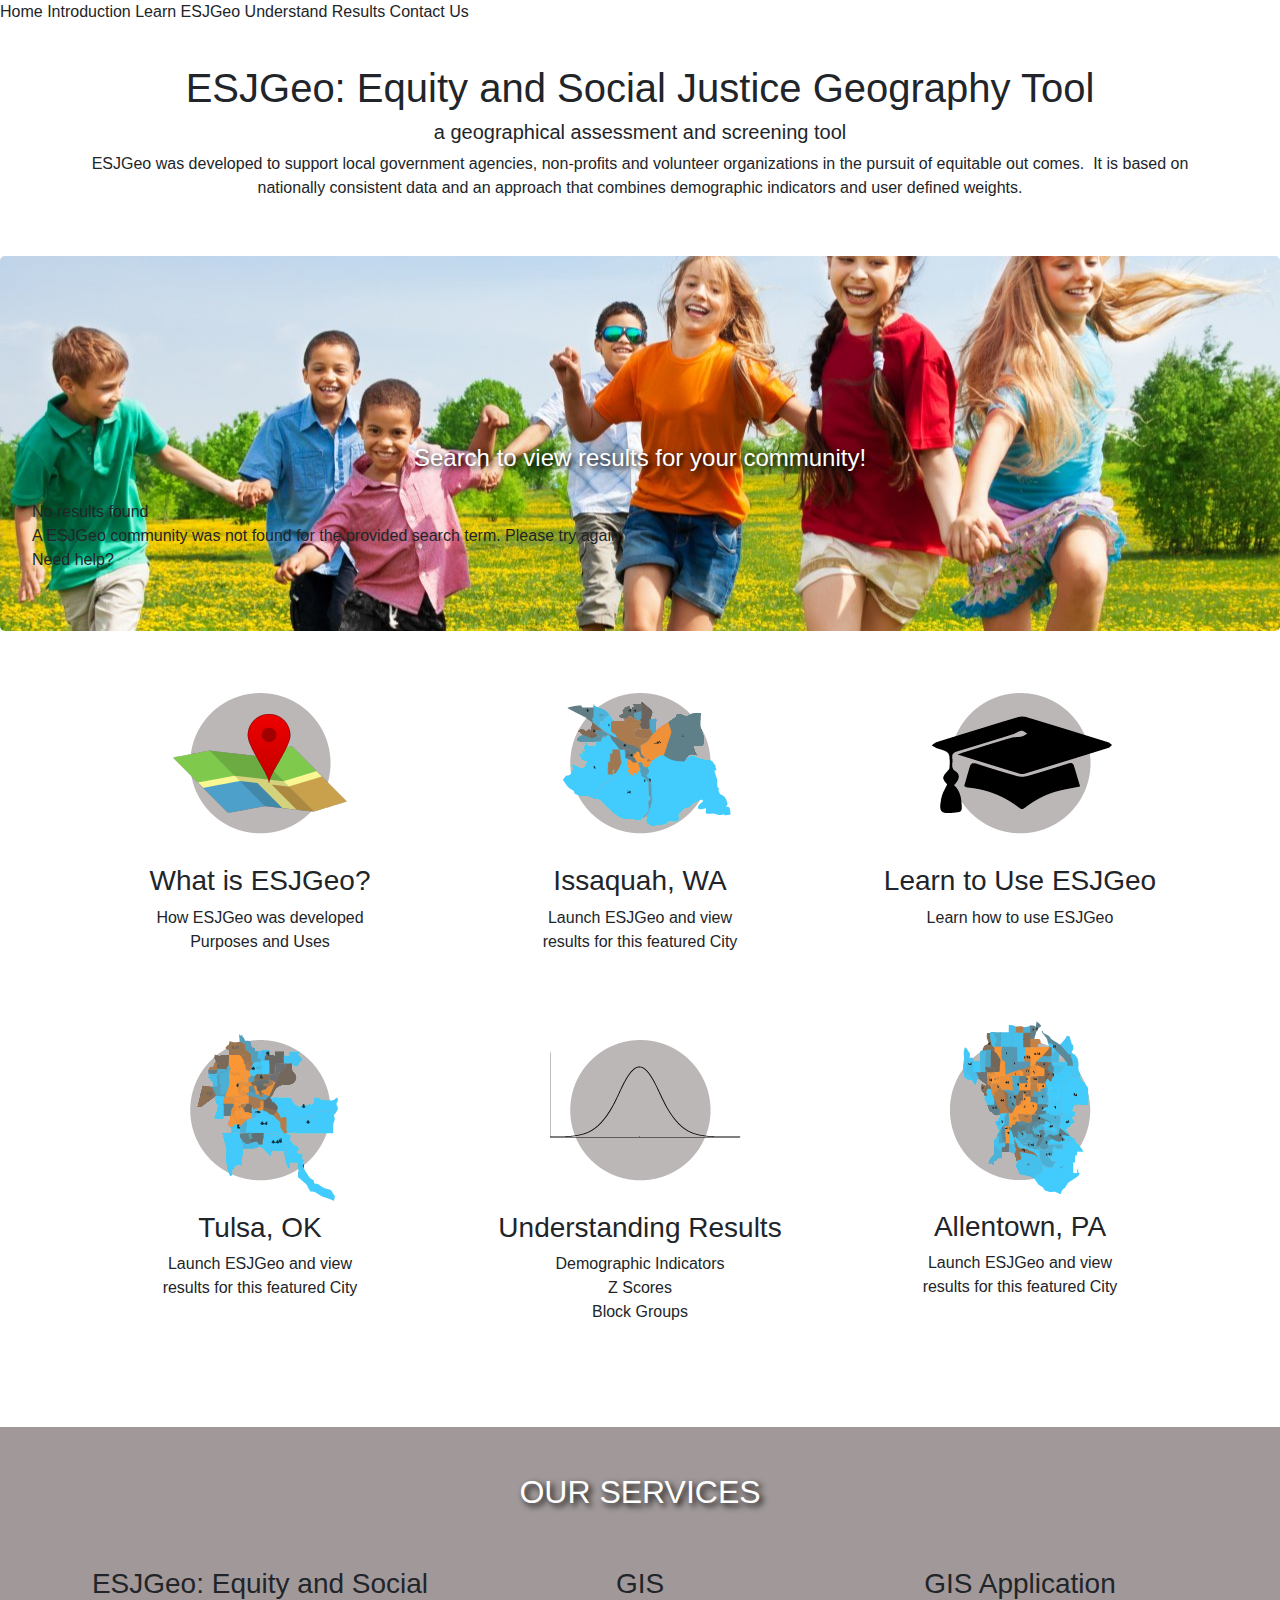
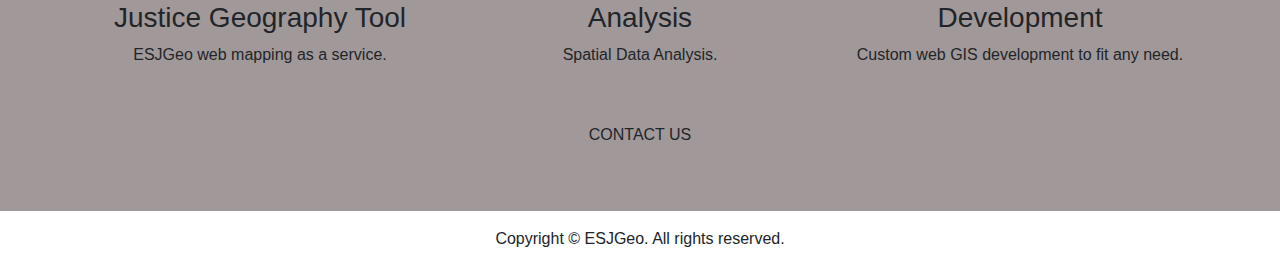
<file: index.html>
<!DOCTYPE html>
<html lang="en">
  <head>
    
    <script data-ad-client="ca-pub-5075512588446723" async src="https://pagead2.googlesyndication.com/pagead/js/adsbygoogle.js"></script>
    <!-- Global site tag (gtag.js) - Google Analytics -->
    <script async src="https://www.googletagmanager.com/gtag/js?id=UA-139855813-1"></script>
    <script>
      window.dataLayer = window.dataLayer || [];

      function gtag() {
        dataLayer.push(arguments);
      }
      gtag('js', new Date());
      gtag('config', 'UA-139855813-1');
    </script>
    
    <meta charset="utf-8">
    <meta http-equiv="X-UA-Compatible" content="IE=edge">
    <meta name="viewport" content="width=device-width, initial-scale=1">
    <meta name="keywords" content="ESJ, Equiity, Social Justice, GIS, Geographic Information, ESJGeo, ESJ Geo, ESJGeo, DEI">
    
    <title>ESJGeo</title>
   
    <!-- Bootstrap -->
    <link href="css/bootstrap-4.4.1.css" rel="stylesheet">

    <script src="https://js.arcgis.com/4.18/"></script>
    <link rel="stylesheet" href="https://js.arcgis.com/4.18/esri/themes/light/main.css"/>

    <script src="search_widget.js"></script>
    
    <!-- Calcite -->
    <script type="module" src=https://js.arcgis.com/calcite-components/1.4.3/calcite.esm.js></script>
    <link rel="stylesheet" type="text/css" href=https://js.arcgis.com/calcite-components/1.4.3/calcite.css />
    
    <link rel="icon" href="images/favicon.svg" type="image/svg+xml">
    
  </head>
  <body style="  --font-family-sans-serif: -apple-system, BlinkMacSystemFont, " Segoe UI", Roboto, "Helvetica Neue" , Arial, "Noto Sans" , sans-serif, "Apple Color Emoji" , "Segoe UI Emoji" , "Segoe UI Symbol" , "Noto Color Emoji" ; --font-family-monospace: SFMono-Regular, Menlo, Monaco, Consolas, "Liberation Mono" , "Courier New" , monospace;">
    <calcite-shell>
      <calcite-navigation slot="header">
        <calcite-navigation-logo id="title" slot="logo" heading="ESJGeo" thumbnail="./images/favicon.svg" href="https://esjgeo.com"></calcite-navigation-logo>
        <calcite-dropdown width="m" slot="content-end">
          <calcite-action text="Menu" icon="hamburger" text-enabled slot="trigger"></calcite-action>
          <calcite-dropdown-group>
            <calcite-dropdown-item icon-start="home" href="./index.html">Home</calcite-dropdown-item>
            <calcite-dropdown-item icon-start="information" href="./intro.html">Introduction</calcite-dropdown-item>
            <calcite-dropdown-item icon-start="education" href="./learn.html">Learn ESJGeo</calcite-dropdown-item>
            <calcite-dropdown-item icon-start="vertical-distribute" href="./results.html">Understand Results</calcite-dropdown-item>
            <calcite-dropdown-item icon-start="email-address" href="./contact.html">Contact Us</calcite-dropdown-item>
          </calcite-dropdown-group>
        </calcite-dropdown>
      </calcite-navigation>
      <header>
        <div>
          <div class="container">
            <div class="row">
              <div class="col-12">
                <p>&nbsp;</p>
                <h1 class="text-center">ESJGeo: Equity and Social Justice Geography Tool</h1>
                <h5 class="text-center"> a geographical assessment and screening tool</h5>
                <p class="text-center">ESJGeo was developed to support local government agencies, non-profits and volunteer organizations in the pursuit of equitable out comes.&nbsp; It is based on nationally consistent data and an approach that combines demographic indicators and user defined weights.</p>
                <p>&nbsp;</p>
              </div>
            </div>
          </div>
        </div>
      </header>
      <header>
        <div class="jumbotron" style="background-image: url('images/children-running.jpg'); height: 375px; background-position:center;">
          <div class="container">
            <p>&nbsp;</p>
            <p>&nbsp;</p>
            <p>&nbsp;</p>

      
            <div id="label" style="  text-align: center; color:white; text-shadow: black 0.1em 0.1em 0.2em; font-size:x-large">Search to view results for your community!</div>
            <div style="margin:auto;" id="searchDiv"></div>
          </div>
      <br>
      <calcite-alert id="alert" icon="x-circle" kind="danger" label="alert" scale="m" auto-close>
        <div slot="title">No results found </div>
        <div slot="message">A ESJGeo community was not found for the provided search term. Please try again</div>
        <calcite-link slot="link" href="./contact.html">Need help?</calcite-link>
    </calcite-alert>
 
          </div>
        </div>
      </header>
      <section>
        <div class="container">
          <div class="row"></div>
        </div>
        <div class="container ">
          <div class="row">
            <div class="container ">
              <div class="row">
                <div class="col-lg-4 col-md-6 col-sm-12 text-center">
                  <a href="intro.html">
                    <img src="images/map.png" data-holder-rendered="true">
                  </a>
                  <h3>What is ESJGeo?</h3>
                  <p>How ESJGeo was developed <br> Purposes and Uses </p>
                  <p>&nbsp;</p>
                </div>
                <div class="col-lg-4 col-md-6 col-sm-12 text-center">
                  <a href="map.html?GEOID=5333805&place=Issaquah, Washington">
                    <img src="images/Issaquah.png" data-holder-rendered="true">
                  </a>
                  <h3>Issaquah, WA</h3>
                  <p>Launch ESJGeo and view <br> results for this featured City </p>
                </div>
                <div class="col-lg-4 col-md-6 col-sm-12 text-center">
                  <a href="learn.html">
                    <img src="images/cap.png" data-holder-rendered="true">
                  </a>
                  <h3>Learn to Use ESJGeo</h3>
                  <p>Learn how to use ESJGeo </p>
                </div>
                <div class="col-lg-4 col-md-6 col-sm-12 text-center">
                  <a href="map.html?GEOID=4075000&place=Tulsa,%20OK">
                    <img src="images/Auburn.png" data-holder-rendered="true">
                  </a>
                  <h3>Tulsa, OK</h3>
                  <p>Launch ESJGeo and view <br> results for this featured City </p>
                </div>
                <div class="col-lg-4 col-md-6 col-sm-12 text-center">
                  <a href="results.html">
                    <img src="images/results.png" data-holder-rendered="true">
                  </a>
                  <h3>Understanding Results</h3>
                  <p>Demographic Indicators <br> Z Scores <br> Block Groups </p>
                  <p>&nbsp;</p>
                </div>
                <div class="col-lg-4 col-md-6 col-sm-12 text-center">
                  <a href="map.html?GEOID=4202000&place=Allentown,%20PA">
                    <img src="images/Bellevue.png" data-holder-rendered="true">
                  </a>
                  <h3>Allentown, PA</h3>
                  <p>Launch ESJGeo and view <br> results for this featured City </p>
                </div>
                <h2>&nbsp;</h2>
              </div>
              <div class="row"></div>
            </div>
          </div>
        </div>
        <div style="background-color:rgb(161, 153, 153);">
          <div class="container">
            <div class="row">
              <div class="col-12 mb-2 text-center">
                <h2>&nbsp;</h2>
                <h2 style="  color:white; text-shadow: black 0.1em 0.1em 0.2em">OUR SERVICES</h2>
                <p>&nbsp;</p>
              </div>
            </div>
            <div class="row">
              <div class="col-sm-6 col-lg-4">
                <h3 style="text-align: center">ESJGeo: Equity and Social Justice Geography Tool</h3>
                <p style="text-align: center">ESJGeo web mapping as a service.</p>
                <p style="text-align: center"></p>
              </div>
              <div class="col-sm-6 col-lg-4">
                <h3 style="text-align: center">GIS <br>Analysis </h3>
                <p style="text-align: center"> Spatial Data Analysis. </p>
                <p style="text-align: center"></p>
              </div>
              <div class="col-sm-6 col-lg-4">
                <h3 style="text-align: center">GIS Application Development</h3>
                <p style="text-align: center"> Custom web GIS development to fit any need.</p>
                <p style="text-align: center"></p>
              </div>
            </div>
          </div>
          <p>&nbsp;</p>
          <div style="text-align: center">
            <calcite-button  href="contact.html" scale="l">CONTACT US</calcite-button>
            <p>&nbsp;</p>
            <p>&nbsp;</p>
          </div>
        </div>
        <footer class="text-center">
          <div class="container">
            <div class="row">
              <div class="col-12">
                <p>Copyright © ESJGeo. All rights reserved.</p>
              </div>
            </div>
          </div>
        </footer>
    </calcite-shell>

  </body>
</html>
</file>
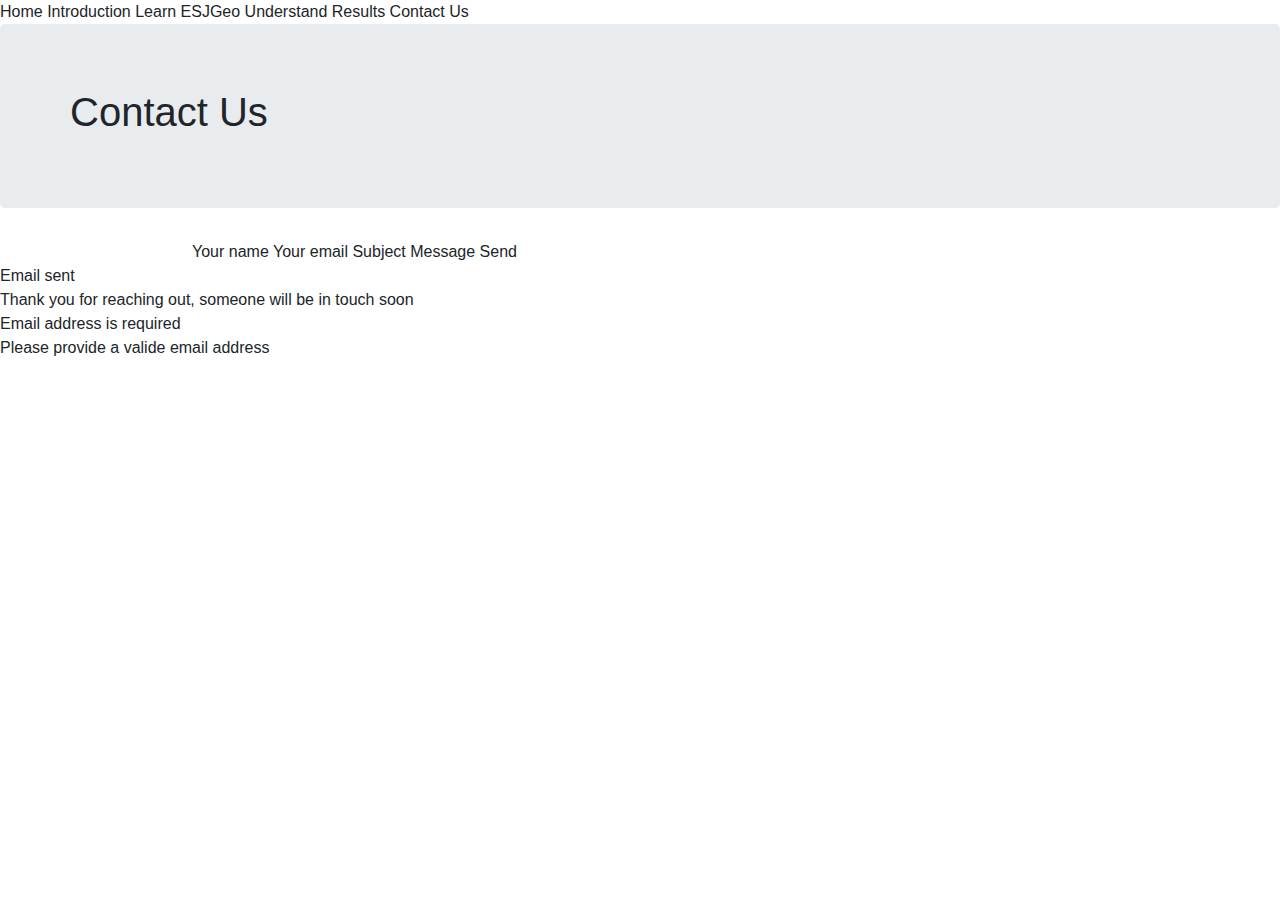
<file: contact.html>
<!DOCTYPE html>
<html lang="en">
  <head>
    	  <!-- Global site tag (gtag.js) - Google Analytics -->
    <script async src="https://www.googletagmanager.com/gtag/js?id=UA-139855813-1"></script>
    <script>
      window.dataLayer = window.dataLayer || [];
      function gtag(){dataLayer.push(arguments);}
      gtag('js', new Date());

      gtag('config', 'UA-139855813-1');
    </script>

        <!-- Calcite -->
        <script type="module" src=https://js.arcgis.com/calcite-components/1.4.3/calcite.esm.js></script>
        <link rel="stylesheet" type="text/css" href=https://js.arcgis.com/calcite-components/1.4.3/calcite.css />

    <script>

   
        function sendMessage() {

             //listen for the alert to close and redirect to home
            const alertDiv = document.getElementById("alert")
            alertDiv.addEventListener("calciteAlertClose", function() {
                window.location.replace("index.html");
                })

            const button = document.getElementById("button")
            

            

       if(document.getElementById("email").value){ 
        button.disabled="true"

        var request = new XMLHttpRequest();
        request.open("POST", "https://hook.integromat.com/cbhxvlf9fqyftdxuwsaxrk8suv36kwtw");
        request.setRequestHeader('Content-type', 'application/json');

        var params = {
            name: document.getElementById("name").value,
            email: document.getElementById("email").value,
            subject: document.getElementById("subject").value,
            message: document.getElementById("message").value
        }

        request.send(JSON.stringify(params));
        request.onreadystatechange = (e) => {
            if (request.readyState == XMLHttpRequest.DONE){
        
        console.log("sent")
        //window.location.replace("message_sent.html");
        document.getElementById("alert").open="true"
    }}
    }else{
        const emailAlert = document.getElementById("emailAlert")
        emailAlert.open = "true"
    }
    }




    

    </script>

    <meta charset="utf-8">
    <meta http-equiv="X-UA-Compatible" content="IE=edge">
    <meta name="viewport" content="width=device-width, initial-scale=1">
    <title>ESJGeo | Contact</title>
    <!-- Bootstrap -->
    <link href="css/bootstrap-4.4.1.css" rel="stylesheet">
    <link rel="icon" href="images/favicon.svg" type="image/svg+xml">
  </head>
  <body>
    <calcite-shell>
        <calcite-navigation slot="header">
          <calcite-navigation-logo id="title" slot="logo" heading="ESJGeo" thumbnail="./images/favicon.svg" href="https://esjgeo.com"></calcite-navigation-logo>
          <calcite-dropdown width="m" slot="content-end">
            <calcite-action text="Menu" icon="hamburger" text-enabled slot="trigger"></calcite-action>
            <calcite-dropdown-group>
              <calcite-dropdown-item icon-start="home" href="./index.html">Home</calcite-dropdown-item>
              <calcite-dropdown-item icon-start="information" href="./intro.html">Introduction</calcite-dropdown-item>
              <calcite-dropdown-item icon-start="education" href="./learn.html">Learn ESJGeo</calcite-dropdown-item>
              <calcite-dropdown-item icon-start="vertical-distribute" href="./results.html">Understand Results</calcite-dropdown-item>
              <calcite-dropdown-item icon-start="email-address" href="./contact.html">Contact Us</calcite-dropdown-item>
            </calcite-dropdown-group>
          </calcite-dropdown>
        </calcite-navigation>
    <header>
      <div class="jumbotron">
        <div class="container">
          <div class="row">
       
              <h1 class="text-left">Contact Us</h1>


          </div>
        </div>
      </div>
    </header>

    <div style="margin-left:auto; margin-right: auto; width: 70%;">

                            <calcite-label>
                                Your name
                                <calcite-input id="name"></calcite-input>
                            </calcite-label>

                        <calcite-label>
                            Your email
                            <calcite-input id="email" type="email"></calcite-input>
                        </calcite-label>

                    <calcite-label>
                        Subject
                        <calcite-input id="subject"></calcite-input>
                    </calcite-label>

                <calcite-label>
                    Message
                    <calcite-input id="message" type="textarea"></calcite-input>
                </calcite-label>

            <calcite-button id="button" onclick="sendMessage()">Send</calcite-button>
  </div>

<calcite-alert id="alert" icon="check-circle" label="alert" auto-close kind="success">
    <div slot="title">Email sent</div>
    <div slot="message">Thank you for reaching out, someone will be in touch soon</div>
</calcite-alert>
<calcite-alert id="emailAlert" icon="x-circle" label="A report alert" auto-close kind="danger">
    <div slot="title">Email address is required </div>
    <div slot="message">Please provide a valide email address</div>
</calcite-alert>
</calcite-shell>
  </body>
</html>
</file>
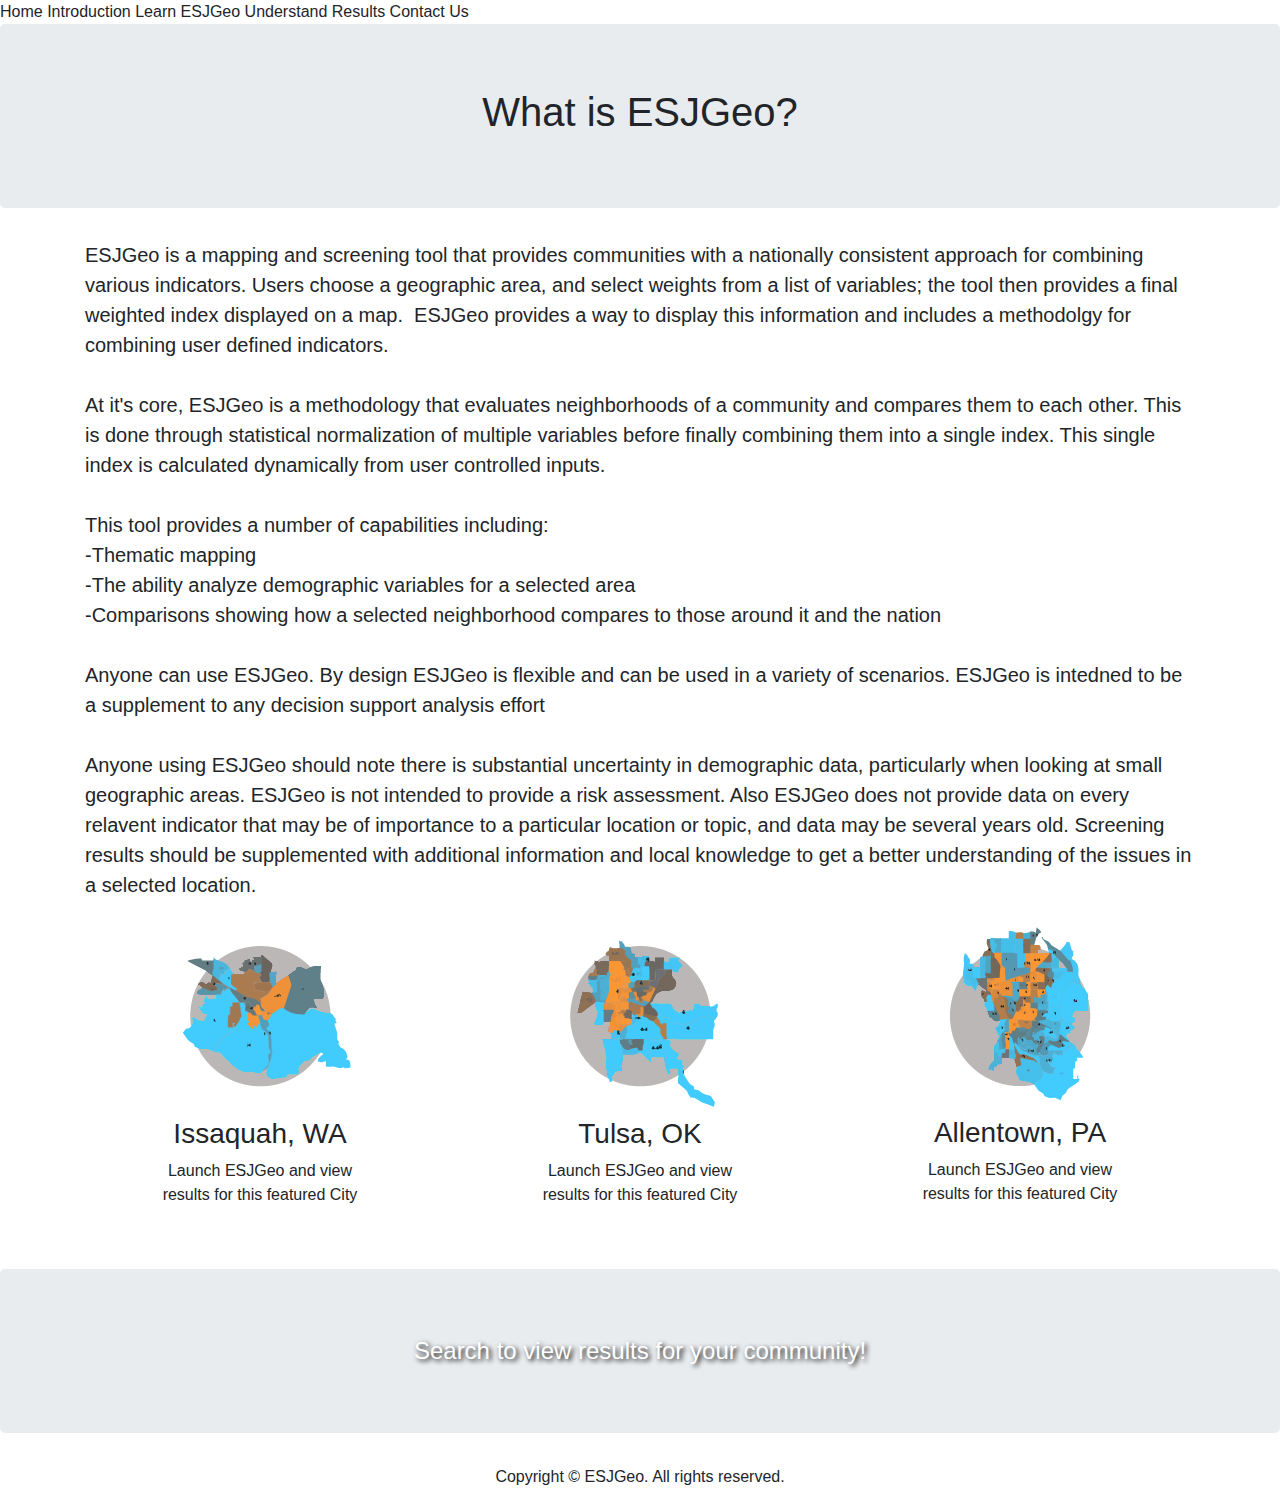
<file: intro.html>
<!DOCTYPE html>
<html lang="en">
  <head>
    <!-- Global site tag (gtag.js) - Google Analytics -->
    <script async src="https://www.googletagmanager.com/gtag/js?id=UA-139855813-1"></script>
    <script>
      window.dataLayer = window.dataLayer || [];

      function gtag() {
        dataLayer.push(arguments);
      }
      gtag('js', new Date());
      gtag('config', 'UA-139855813-1');
    </script>
    <meta charset="utf-8">
    <meta http-equiv="X-UA-Compatible" content="IE=edge">
    <meta name="viewport" content="width=device-width, initial-scale=1">
    <title>ESJGeo | Introduction</title>
    <!-- Bootstrap -->
    <link href="css/bootstrap-4.4.1.css" rel="stylesheet">
    <link rel="icon" href="images/favicon.svg" type="image/svg+xml">

    <script src="https://js.arcgis.com/4.18/"></script>
    <link rel="stylesheet" href="https://js.arcgis.com/4.18/esri/themes/light/main.css"/>

    <script src="search_widget.js"></script>

    <!-- Calcite -->
    <script type="module" src=https://js.arcgis.com/calcite-components/1.4.3/calcite.esm.js></script>
    <link rel="stylesheet" type="text/css" href=https://js.arcgis.com/calcite-components/1.4.3/calcite.css />
  </head>
  <body>
    <calcite-shell>
      <calcite-navigation slot="header">
        <calcite-navigation-logo id="title" slot="logo" heading="ESJGeo" thumbnail="./images/favicon.svg" href="https://esjgeo.com"></calcite-navigation-logo>
        <calcite-dropdown width="m" slot="content-end">
          <calcite-action text="Menu" icon="hamburger" text-enabled slot="trigger"></calcite-action>
          <calcite-dropdown-group>
            <calcite-dropdown-item icon-start="home" href="./index.html">Home</calcite-dropdown-item>
            <calcite-dropdown-item icon-start="information" href="./intro.html">Introduction</calcite-dropdown-item>
            <calcite-dropdown-item icon-start="education" href="./learn.html">Learn ESJGeo</calcite-dropdown-item>
            <calcite-dropdown-item icon-start="vertical-distribute" href="./results.html">Understand Results</calcite-dropdown-item>
            <calcite-dropdown-item icon-start="email-address" href="./contact.html">Contact Us</calcite-dropdown-item>
          </calcite-dropdown-group>
        </calcite-dropdown>
      </calcite-navigation>
      <header>
        <div class="jumbotron">
          <div class="container">
            <div class="row">
              <div class="col-12">
                <h1 class="text-center">What is ESJGeo?</h1>
              </div>
            </div>
          </div>
        </div>
      </header>
      <div class="container ">
        <div class="row">
          <div class="col-sm-6 col-lg-6 col-xl-12">
            <blockquote class="blockquote">
              <p class="mb-0">ESJGeo is a mapping and screening tool that provides communities with a nationally consistent approach for combining various indicators. Users choose a geographic area, and select weights from a list of variables; the tool then provides a final weighted index displayed on a map.&nbsp; ESJGeo provides a way to display this information and includes a methodolgy for combining user defined indicators. </p>
              <p class="mb-0">&nbsp;</p>
              <p class="mb-0">At it's core, ESJGeo is a methodology that evaluates neighborhoods of a community and compares them to each other. This is done through statistical normalization of multiple variables before finally combining them into a single index. This single index is calculated dynamically from user controlled inputs.&nbsp;
              <p class="mb-0">&nbsp;</p>
              <p class="mb-0">This tool provides a number of capabilities including:&nbsp;</p>
              <p class="mb-0">-Thematic mapping&nbsp;</p>
              <p class="mb-0">-The ability analyze demographic variables for a selected area&nbsp;</p>
              <p class="mb-0">-Comparisons showing how a selected neighborhood compares to those around it and the nation</p>
              <p class="mb-0">&nbsp;</p>
              <p class="mb-0">Anyone can use ESJGeo. By design ESJGeo is flexible and can be used in a variety of scenarios. ESJGeo is intedned to be a supplement to any decision support analysis effort</p>
              <p class="mb-0">&nbsp;</p>
              <p class="mb-0"> Anyone using ESJGeo should note there is substantial uncertainty in demographic data, particularly when looking at small geographic areas. ESJGeo is not intended to provide a risk assessment. Also ESJGeo does not provide data on every relavent indicator that may be of importance to a particular location or topic, and data may be several years old. Screening results should be supplemented with additional information and local knowledge to get a better understanding of the issues in a selected location.</p>
            </blockquote>
          </div>
        </div>
      </div>

      <div class="container ">
        <div class="row">
          <div class="container ">
            <div class="row">
              

              <div class="col-lg-4 col-md-6 col-sm-12 text-center">
                <a href="map.html?GEOID=5333805&place=Issaquah, Washington">
                  <img src="images/Issaquah.png" data-holder-rendered="true">
                </a>
                <h3>Issaquah, WA</h3>
                <p>Launch ESJGeo and view <br> results for this featured City </p>
              </div>

              <div class="col-lg-4 col-md-6 col-sm-12 text-center">
                <a href="map.html?GEOID=4075000&place=Tulsa,%20OK">
                  <img src="images/Auburn.png" data-holder-rendered="true">
                </a>
                <h3>Tulsa, OK</h3>
                <p>Launch ESJGeo and view <br> results for this featured City </p>
              </div>

              <div class="col-lg-4 col-md-6 col-sm-12 text-center">
                <a href="map.html?GEOID=4202000&place=Allentown,%20PA">
                  <img src="images/Bellevue.png" data-holder-rendered="true">
                </a>
                <h3>Allentown, PA</h3>
                <p>Launch ESJGeo and view <br> results for this featured City </p>
              </div>
              <h2>&nbsp;</h2>
            </div>
            <div class="row"></div>
          </div>
        </div>
      </div>

      <div class="jumbotron" style="width:100%">
        <div class="container">
          <div class="row">
            <div class="text-center col-md-8 col-12 mx-auto">
              <div id="label" style="  text-align: center; color:white; text-shadow: black 0.1em 0.1em 0.2em; font-size:x-large">Search to view results for your community!</div>
              <div style="margin:auto;" id="searchDiv"></div>
            </div>
          </div>
        </div>
      </div>
      <div class="container"></div>
      <div class="row">
        <div class="col-sm-6 col-lg-4"></div>
      </div>
      </div>
      </section>
      <div class="container"></div>
      <footer class="text-center">
        <div class="container">
          <div class="row">
            <div class="col-12">
              <p>Copyright © ESJGeo. All rights reserved.</p>
            </div>
          </div>
        </div>
      </footer>
    </calcite-shell>
  </body>
</html>
</file>
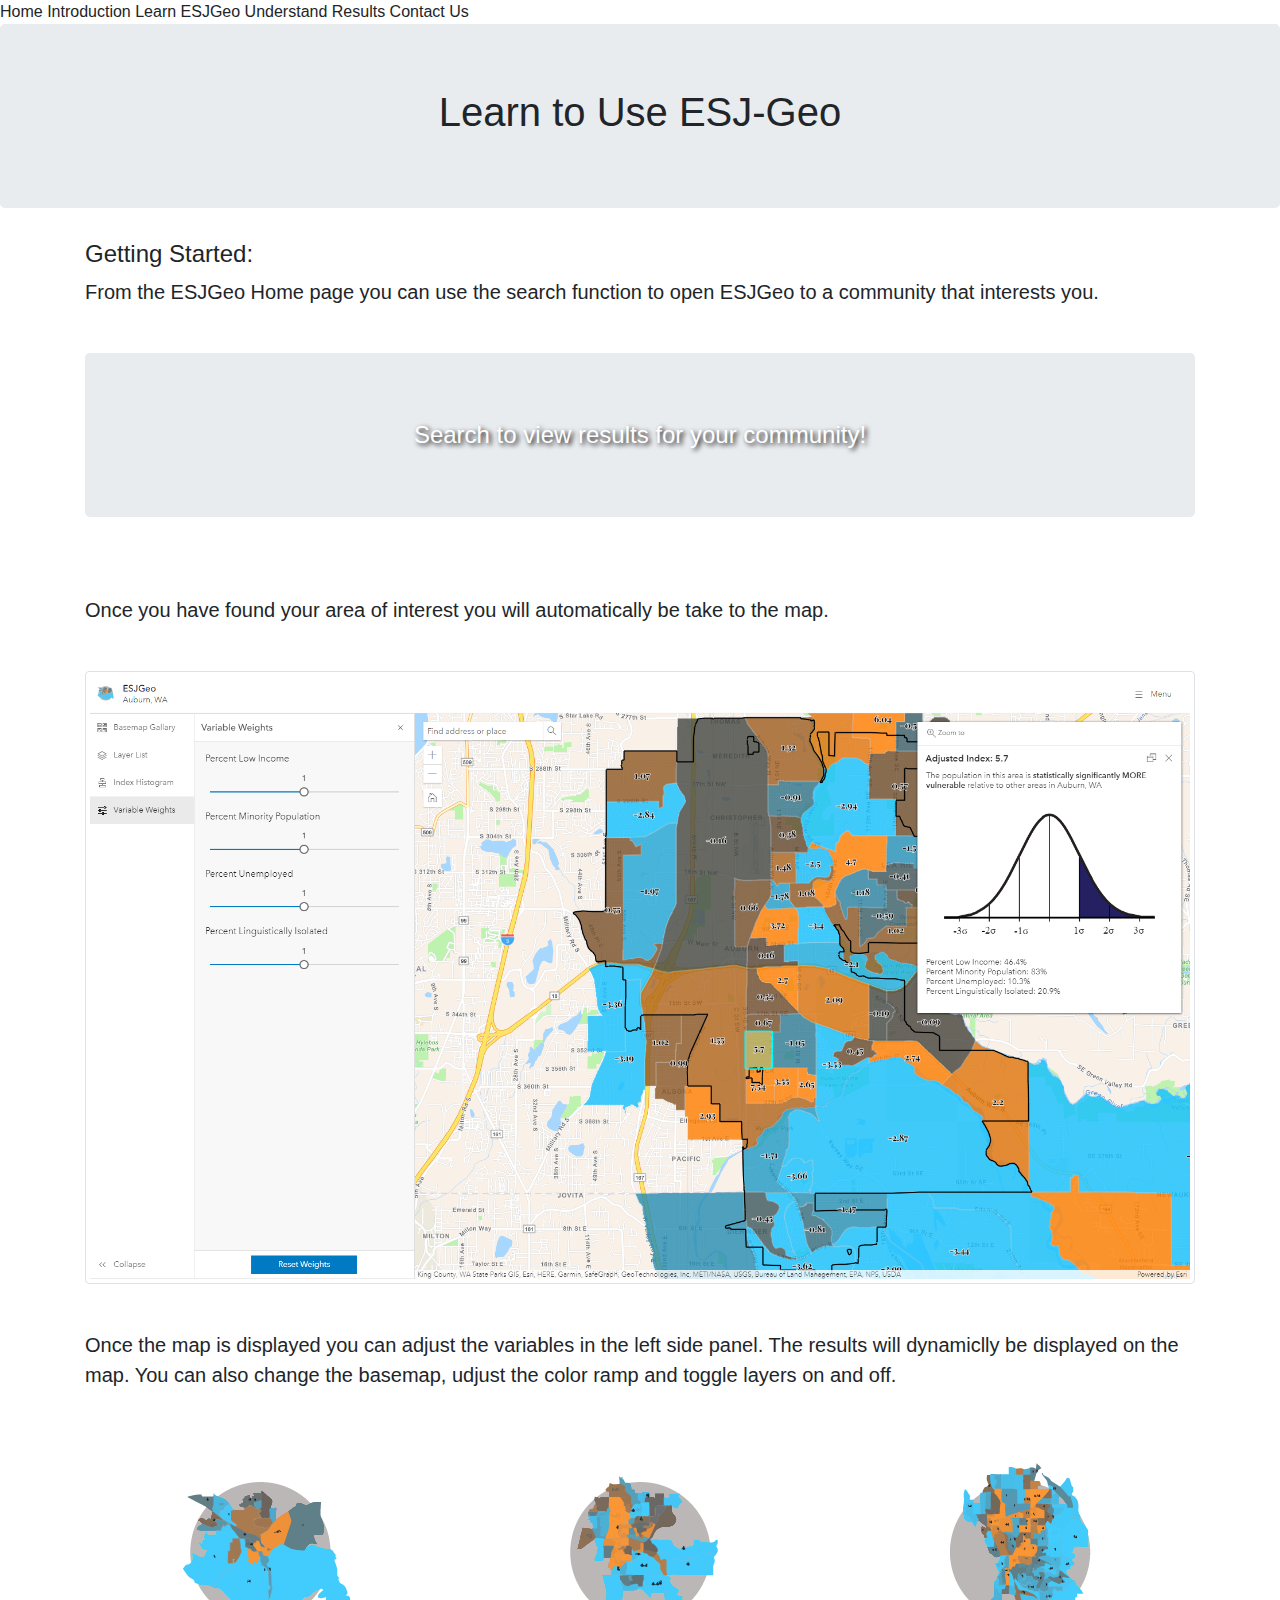
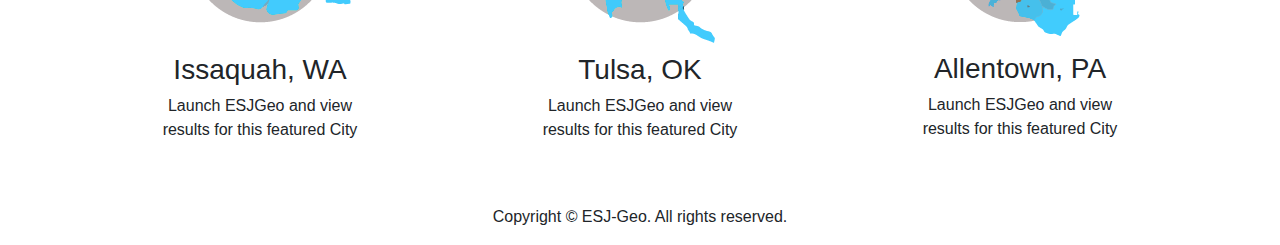
<file: learn.html>
<!DOCTYPE html>
<html lang="en">
  <head>
    <!-- Global site tag (gtag.js) - Google Analytics -->
    <script async src="https://www.googletagmanager.com/gtag/js?id=UA-139855813-1"></script>
    <script>
      window.dataLayer = window.dataLayer || [];

      function gtag() {
        dataLayer.push(arguments);
      }
      gtag('js', new Date());
      gtag('config', 'UA-139855813-1');
    </script>
    <meta charset="utf-8">
    <meta http-equiv="X-UA-Compatible" content="IE=edge">
    <meta name="viewport" content="width=device-width, initial-scale=1">
    <title>ESJGeo | Learn</title>

    <script src="https://js.arcgis.com/4.18/"></script>
    <link rel="stylesheet" href="https://js.arcgis.com/4.18/esri/themes/light/main.css"/>

    <script src="search_widget.js"></script>
    <!-- Bootstrap -->
    <link href="css/bootstrap-4.4.1.css" rel="stylesheet">
    <link rel="icon" href="images/favicon.svg" type="image/svg+xml">
    <!-- Calcite -->
    <script type="module" src=https://js.arcgis.com/calcite-components/1.4.3/calcite.esm.js></script>
    <link rel="stylesheet" type="text/css" href=https://js.arcgis.com/calcite-components/1.4.3/calcite.css />
  </head>
  <body>
    <calcite-shell>
      <calcite-navigation slot="header">
        <calcite-navigation-logo id="title" slot="logo" heading="ESJGeo" thumbnail="./images/favicon.svg" href="https://esjgeo.com"></calcite-navigation-logo>
        <calcite-dropdown width="m" slot="content-end">
          <calcite-action text="Menu" icon="hamburger" text-enabled slot="trigger"></calcite-action>
          <calcite-dropdown-group>
            <calcite-dropdown-item icon-start="home" href="./index.html">Home</calcite-dropdown-item>
            <calcite-dropdown-item icon-start="information" href="./intro.html">Introduction</calcite-dropdown-item>
            <calcite-dropdown-item icon-start="education" href="./learn.html">Learn ESJGeo</calcite-dropdown-item>
            <calcite-dropdown-item icon-start="vertical-distribute" href="./results.html">Understand Results</calcite-dropdown-item>
            <calcite-dropdown-item icon-start="email-address" href="./contact.html">Contact Us</calcite-dropdown-item>
          </calcite-dropdown-group>
        </calcite-dropdown>
      </calcite-navigation>
      <header>
        <div class="jumbotron">
          <div class="container">
            <div class="row">
              <div class="col-12">
                <h1 class="text-center">Learn to Use ESJ-Geo</h1>
              </div>
            </div>
          </div>
        </div>
      </header>
      <div class="container ">
        <div class="row">
          <div class="col-sm-6 col-lg-6 col-xl-12">
            <div align="center"></div>
            <blockquote class="blockquote">
              <h4>Getting Started:</h4>
              <p class="mb-0">From the ESJGeo Home page you can use the search function to open ESJGeo to a community that interests you.
              <p>&nbsp;</p>
              <div class="jumbotron" style="width:100%">
                <div class="container">
                  <div class="row">
                    <div class="text-center col-md-8 col-12 mx-auto">
                      <div id="label" style="  text-align: center; color:white; text-shadow: black 0.1em 0.1em 0.2em; font-size:x-large">Search to view results for your community!</div>
                      <div style="margin:auto;" id="searchDiv"></div>
                    </div>
                  </div>
                </div>
              </div>
              <p>&nbsp;</p> Once you have found your area of interest you will automatically be take to the map.<p>&nbsp;</p>
              <img src="images/ESJGeo.png" alt="" width="1363" height="875" class="img-thumbnail" />
              <p>&nbsp;</p> Once the map is displayed you can adjust the variables in the left side panel. The results will dynamiclly be displayed on the map. You can also change the basemap, udjust the color ramp and toggle layers on and off. </p>
              <p>&nbsp;</p>
            </blockquote>
          </div>
        </div>
      </div>
    

      <div class="container ">
        <div class="row">
          <div class="container ">
            <div class="row">
              

              <div class="col-lg-4 col-md-6 col-sm-12 text-center">
                <a href="map.html?GEOID=5333805&place=Issaquah, Washington">
                  <img src="images/Issaquah.png" data-holder-rendered="true">
                </a>
                <h3>Issaquah, WA</h3>
                <p>Launch ESJGeo and view <br> results for this featured City </p>
              </div>

              <div class="col-lg-4 col-md-6 col-sm-12 text-center">
                <a href="map.html?GEOID=4075000&place=Tulsa,%20OK">
                  <img src="images/Auburn.png" data-holder-rendered="true">
                </a>
                <h3>Tulsa, OK</h3>
                <p>Launch ESJGeo and view <br> results for this featured City </p>
              </div>

              <div class="col-lg-4 col-md-6 col-sm-12 text-center">
                <a href="map.html?GEOID=4202000&place=Allentown,%20PA">
                  <img src="images/Bellevue.png" data-holder-rendered="true">
                </a>
                <h3>Allentown, PA</h3>
                <p>Launch ESJGeo and view <br> results for this featured City </p>
              </div>
              <h2>&nbsp;</h2>
            </div>
            <div class="row"></div>
          </div>
        </div>
      </div>



      <footer class="text-center">
        <div class="container">
          <div class="row">
            <div class="col-12">
              <p>Copyright © ESJ-Geo. All rights reserved.</p>
            </div>
          </div>
        </div>
      </footer>
    </calcite-shell>
  </body>
</html>
</file>
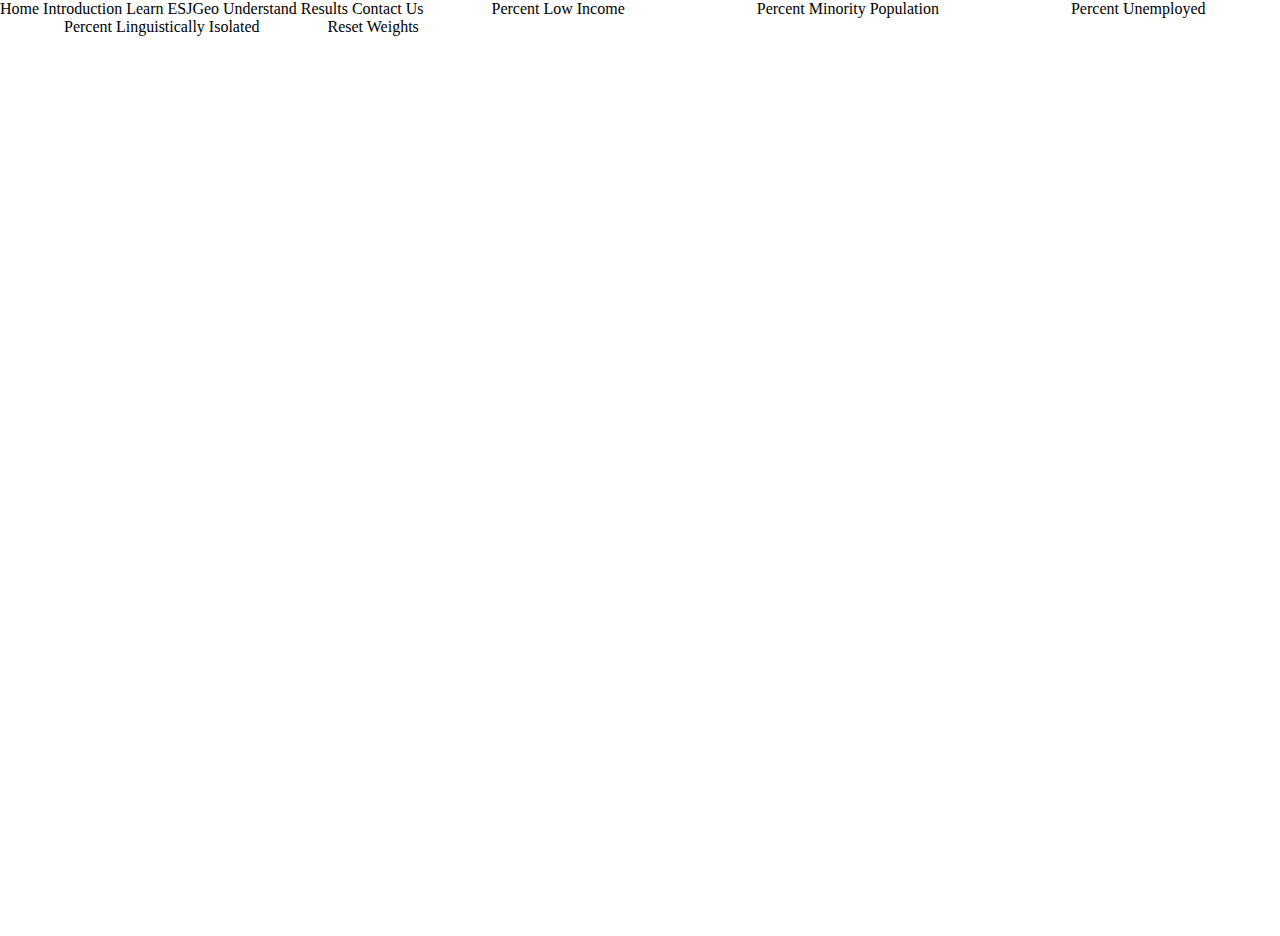
<file: map.html>
<html>
  <head>
    <meta charset="utf-8" />
    <meta name="viewport" content="initial-scale=1, maximum-scale=1, user-scalable=no" />
    <title>ESJGeo | Map</title>
    <link rel="icon" type="image/x-icon" href="./images/favicon.svg">
    <link rel="stylesheet" href="mapcss.css">
    <script async src="https://www.googletagmanager.com/gtag/js?id=G-HYH3CBY24N"></script>
    <script>
      window.dataLayer = window.dataLayer || [];
      function gtag() {
        dataLayer.push(arguments);
      }
      gtag('js', new Date());
      gtag('config', 'G-HYH3CBY24N');
    </script>
    <script type="module" src=https://js.arcgis.com/calcite-components/1.4.3/calcite.esm.js></script>
    <link rel="stylesheet" type="text/css" href=https://js.arcgis.com/calcite-components/1.4.3/calcite.css />

    <script src="https://js.arcgis.com/4.24/"></script>
    <link rel="stylesheet" href="https://js.arcgis.com/4.26/esri/themes/light/main.css" />
    <script src="mapjs.js"></script>
  </head>
  <body>
    
    <calcite-loader label="creating results..."></calcite-loader>
    <calcite-shell>
      
     
      <calcite-navigation slot="header">
        <calcite-navigation-logo id="title" slot="logo" heading="ESJGeo"  thumbnail="./images/favicon.svg" href="https://esjgeo.com">
      </calcite-navigation-logo>
      <calcite-dropdown width="m" slot="content-end">
        <calcite-action text="Menu" icon="hamburger" text-enabled slot="trigger"></calcite-action>
        <calcite-dropdown-group>
            <calcite-dropdown-item icon-start="home" href="./index.html">Home</calcite-dropdown-item>
            <calcite-dropdown-item icon-start="information" href="./intro.html">Introduction</calcite-dropdown-item>
            <calcite-dropdown-item icon-start="education" href="./learn.html">Learn ESJGeo</calcite-dropdown-item>
            <calcite-dropdown-item icon-start="vertical-distribute" href="./results.html">Understand Results</calcite-dropdown-item>
            <calcite-dropdown-item icon-start="email-address" href="./contact.html">Contact Us</calcite-dropdown-item>
        </calcite-dropdown-group>
    </calcite-dropdown>
</calcite-navigation>

      <calcite-shell-panel id="weightsShellPanel" slot="panel-start" resizable="true" detached="false" position="start" width-scale="m" display-mode="dock">

        <calcite-action-bar id="actionBar" slot="action-bar" expanded>
          <calcite-action-group>
            <calcite-action id="basemapAction" text="Basemap Gallary" icon="basemap"></calcite-action>
            <calcite-action id="layersAction" text="Layer List" icon="layers"></calcite-action>
            <calcite-action id="indexAction" text="Index Histogram" icon="vertical-distribute"></calcite-action>
            <calcite-action id="weightsAction" active text="Variable Weights" icon="sliders-horizontal"></calcite-action>
         </calcite-action-group>
        </calcite-action-bar>

        <calcite-panel id="weightsPanel" heading="Variable Weights" closable>

              <calcite-label style="padding: 5% 5% 0% 5%" scale="l">
                Percent Low Income
                <calcite-slider id="bar2" value="1" label-handles label-ticks max="2" step="0.1" scale="l"></calcite-slider>
            </calcite-label>

            <calcite-label style="padding: 0% 5% 0% 5%" scale="l">
              Percent Minority Population
              <calcite-slider id="bar3" value="1" label-handles label-ticks max="2" step="0.1" scale="l"></calcite-slider>
          </calcite-label>
 
          <calcite-label style="padding: 0% 5% 0% 5%" scale="l">
            Percent Unemployed
            <calcite-slider id="bar4" value="1" label-handles label-ticks max="2" step="0.1" scale="l"></calcite-slider>
        </calcite-label>

        <calcite-label style="padding: 0% 5% 0% 5%" scale="l">
          Percent Linguistically Isolated
          <calcite-slider id="bar5" value="1" label-handles label-ticks max="2" step="0.1" scale="l"></calcite-slider>
      </calcite-label>
 
          <calcite-button id = "resetButton"  width="half" slot="footer">Reset Weights</calcite-button>
        
        </calcite-panel>
      </calcite-shell-panel>

      <calcite-shell-panel id = "indexShellPanel" slot="panel-start" resizable="true" detached="false" position="start" width-scale="m" display-mode="dock" collapsed="true">
        <calcite-panel id="indexPanel" heading = "Adjusted index"  closable>
          <div id="slider"></div>
        </calcite-panel>
      </calcite-shell-panel>

      <calcite-shell-panel id = "basemapShellPanel" slot="panel-start" resizable="true" detached="false" position="start" width-scale="m" display-mode="dock" collapsed="true">
        <calcite-panel id="basemapPanel" heading = "Basemap Gallary"  closable>
       
        </calcite-panel>
      </calcite-shell-panel>

      <calcite-shell-panel id = "layersShellPanel" slot="panel-start" resizable="true" detached="false" position="start" width-scale="m" display-mode="dock" collapsed="true">
        <calcite-panel id="layersPanel" heading = "Layer List"  closable>
          <div id="layerListDiv"></div>
        </calcite-panel>
      </calcite-shell-panel>
      
      <div slot="center-row" id="viewDiv"></div>

  
</calcite-panel>


  
        

    
  </calcite-shell>
  </body>
</html>
</file>
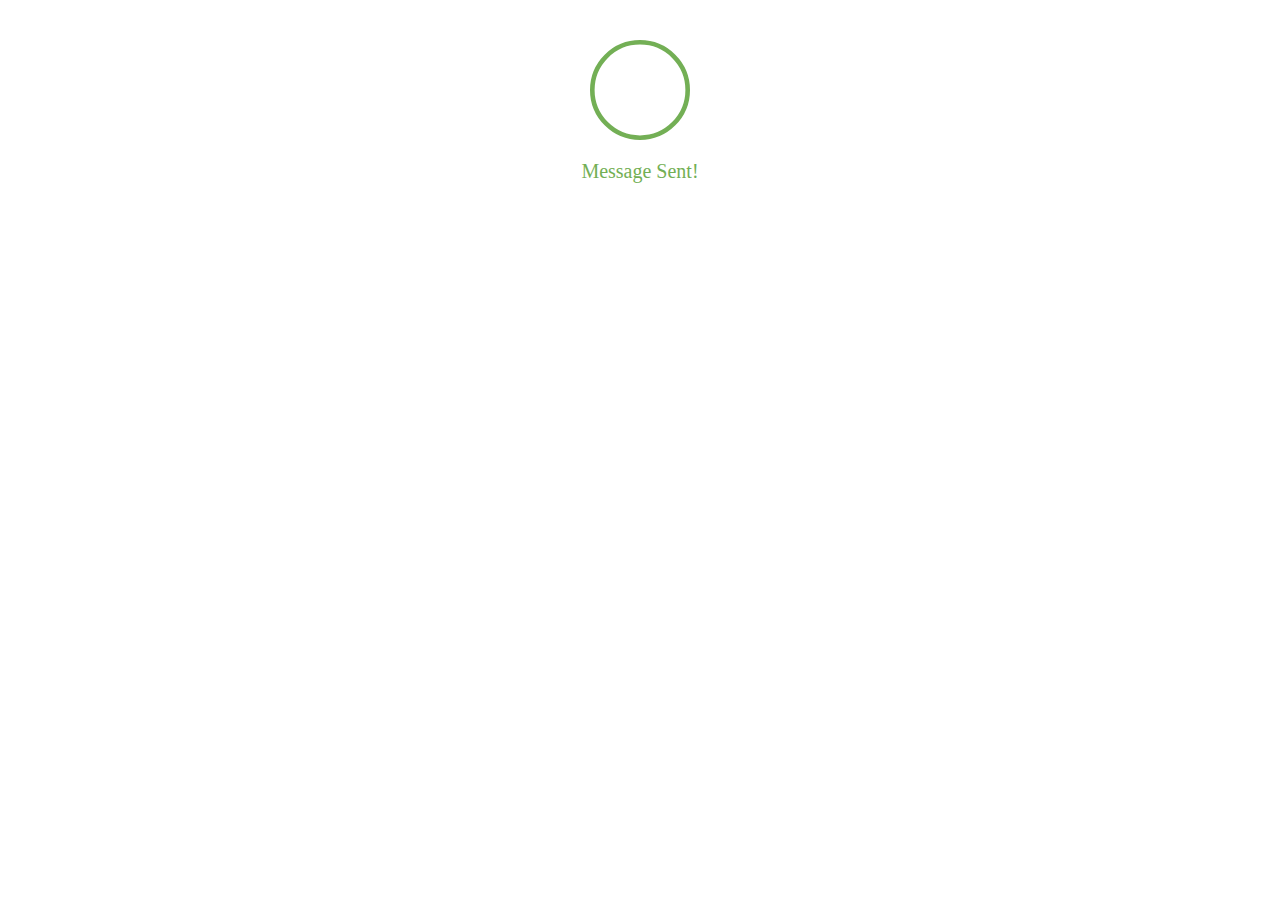
<file: message_sent.html>
<!DOCTYPE html>
<html lang="en">
<style>
svg {
  width: 100px;
  display: block;
  margin: 40px auto 0;
}
.path {
  stroke-dasharray: 1000;
  stroke-dashoffset: 0;
}
.path.circle {
  -webkit-animation: dash 0.9s ease-in-out;
  animation: dash 0.9s ease-in-out;
}
.path.line {
  stroke-dashoffset: 1000;
  -webkit-animation: dash 0.9s 0.35s ease-in-out forwards;
  animation: dash 0.9s 0.35s ease-in-out forwards;
}
.path.check {
  stroke-dashoffset: -100;
  -webkit-animation: dash-check 0.9s 0.35s ease-in-out forwards;
  animation: dash-check 0.9s 0.35s ease-in-out forwards;
}
p {
  text-align: center;
  margin: 20px 0 60px;
  font-size: 1.25em;
}
p.success {
  color: #73AF55;
}
p.error {
  color: #D06079;
}
@-webkit-keyframes dash {
  0% {
    stroke-dashoffset: 1000;
  }
  100% {
    stroke-dashoffset: 0;
  }
}
@keyframes dash {
  0% {
    stroke-dashoffset: 1000;
  }
  100% {
    stroke-dashoffset: 0;
  }
}
@-webkit-keyframes dash-check {
  0% {
    stroke-dashoffset: -100;
  }
  100% {
    stroke-dashoffset: 900;
  }
}
@keyframes dash-check {
  0% {
    stroke-dashoffset: -100;
  }
  100% {
    stroke-dashoffset: 900;
  }
}

  </style>

  <body>
      <!--[if lte IE 9]>
  <style>
    .path {stroke-dasharray: 0 !important;}
  </style>
<![endif]-->

<svg version="1.1" xmlns="http://www.w3.org/2000/svg" viewBox="0 0 130.2 130.2">
    <circle class="path circle" fill="none" stroke="#73AF55" stroke-width="6" stroke-miterlimit="10" cx="65.1" cy="65.1" r="62.1" />
    <polyline class="path check" fill="none" stroke="#73AF55" stroke-width="6" stroke-linecap="round" stroke-miterlimit="10" points="100.2,40.2 51.5,88.8 29.8,67.5 " />
  </svg>
  <p class="success">Message Sent!</p>
  </body>
</html>
</file>
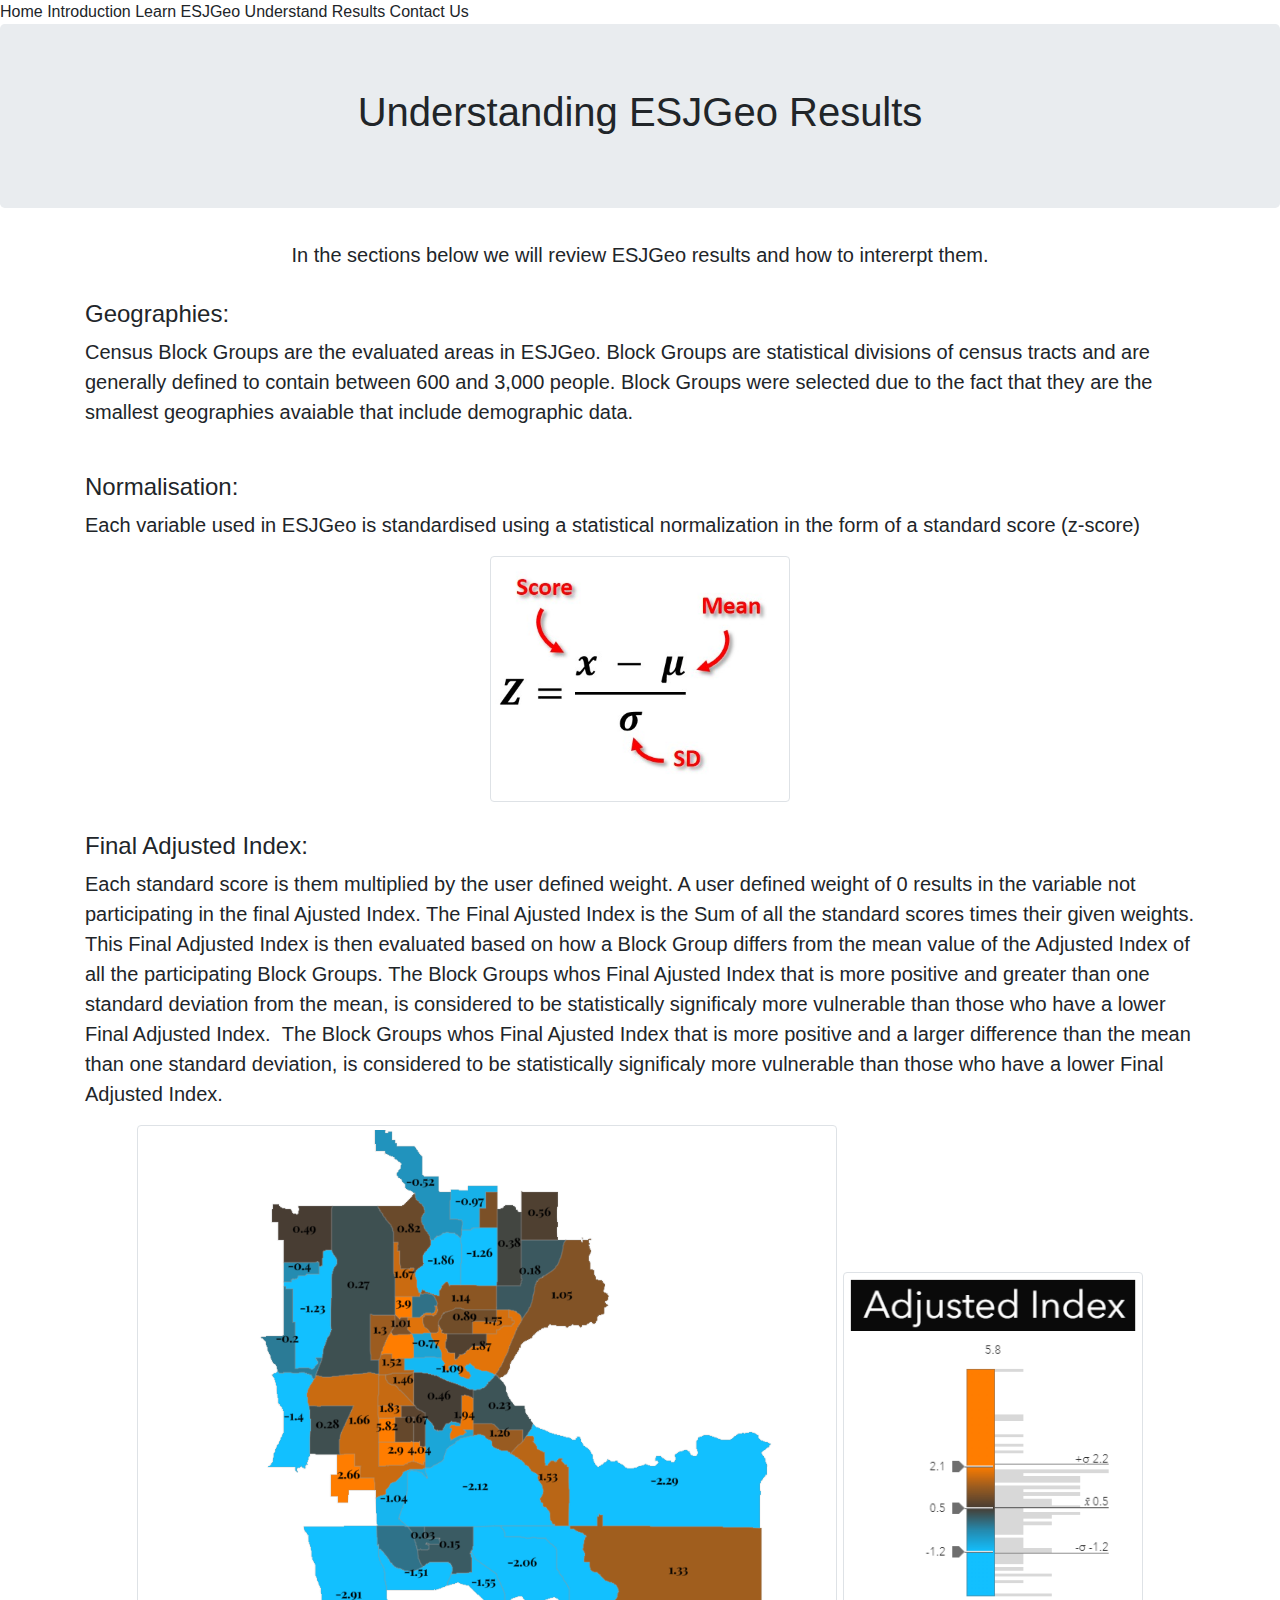
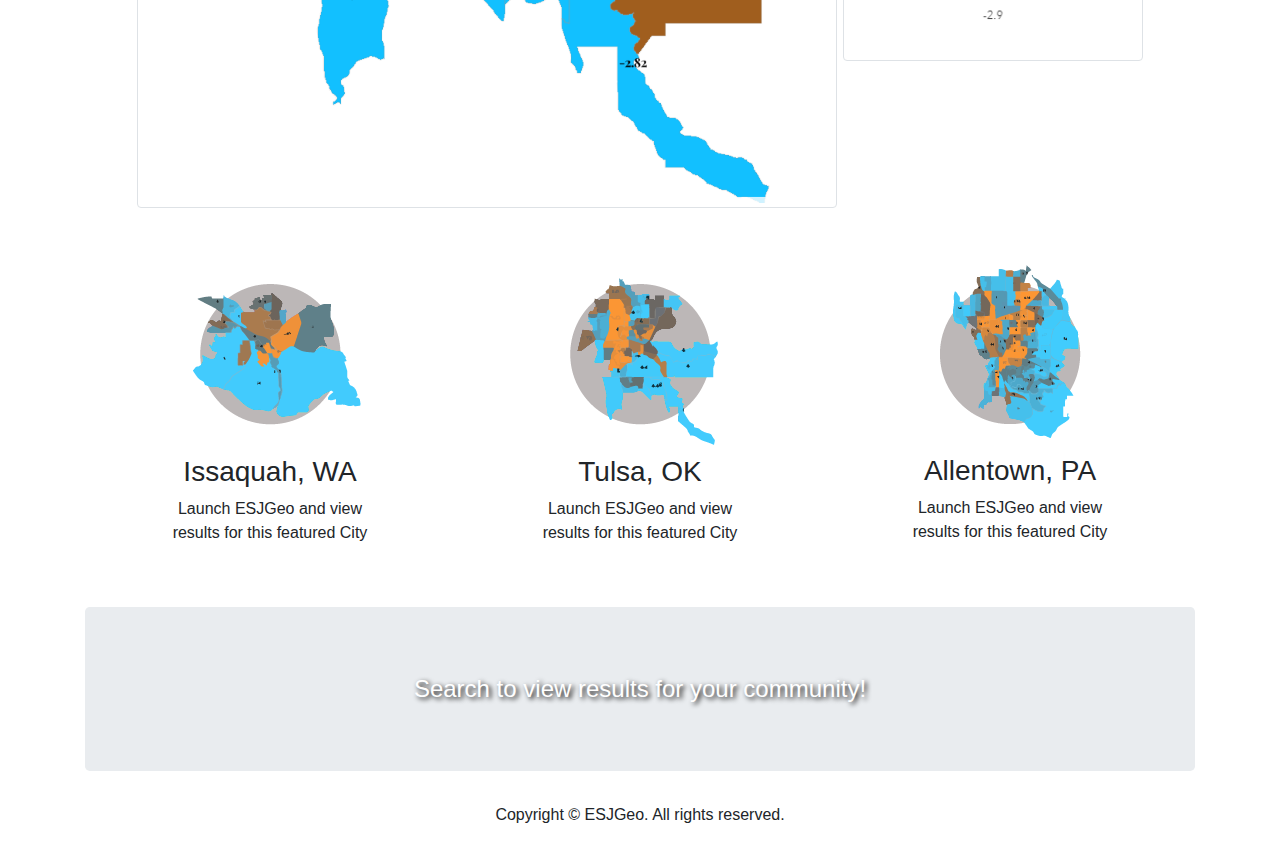
<file: results.html>
<!DOCTYPE html>
<html lang="en">
  <head>
    <!-- Global site tag (gtag.js) - Google Analytics -->
    <script async src="https://www.googletagmanager.com/gtag/js?id=UA-139855813-1"></script>
    <script>
      window.dataLayer = window.dataLayer || [];

      function gtag() {
        dataLayer.push(arguments);
      }
      gtag('js', new Date());
      gtag('config', 'UA-139855813-1');
    </script>
    <meta charset="utf-8">
    <meta http-equiv="X-UA-Compatible" content="IE=edge">
    <meta name="viewport" content="width=device-width, initial-scale=1">
    <title>ESJGeo | Results</title>
    <script src="https://js.arcgis.com/4.18/"></script>
    <link rel="stylesheet" href="https://js.arcgis.com/4.18/esri/themes/light/main.css"/>

    <script src="search_widget.js"></script>
    <!-- Bootstrap -->
    <link href="css/bootstrap-4.4.1.css" rel="stylesheet">
    <link rel="icon" href="images/favicon.svg" type="image/svg+xml">
    <!-- Calcite -->
    <script type="module" src=https://js.arcgis.com/calcite-components/1.4.3/calcite.esm.js></script>
    <link rel="stylesheet" type="text/css" href=https://js.arcgis.com/calcite-components/1.4.3/calcite.css />
  </head>
  <body>
    <calcite-shell>
      <calcite-navigation slot="header">
        <calcite-navigation-logo id="title" slot="logo" heading="ESJGeo" thumbnail="./images/favicon.svg" href="https://esjgeo.com"></calcite-navigation-logo>
        <calcite-dropdown width="m" slot="content-end">
          <calcite-action text="Menu" icon="hamburger" text-enabled slot="trigger"></calcite-action>
          <calcite-dropdown-group>
            <calcite-dropdown-item icon-start="home" href="./index.html">Home</calcite-dropdown-item>
            <calcite-dropdown-item icon-start="information" href="./intro.html">Introduction</calcite-dropdown-item>
            <calcite-dropdown-item icon-start="education" href="./learn.html">Learn ESJGeo</calcite-dropdown-item>
            <calcite-dropdown-item icon-start="vertical-distribute" href="./results.html">Understand Results</calcite-dropdown-item>
            <calcite-dropdown-item icon-start="email-address" href="./contact.html">Contact Us</calcite-dropdown-item>
          </calcite-dropdown-group>
        </calcite-dropdown>
      </calcite-navigation>
      <header>
        <div class="jumbotron">
          <div class="container">
            <div class="row">
              <div class="col-12">
                <h1 class="text-center">Understanding ESJGeo Results</h1>
              </div>
            </div>
          </div>
        </div>
      </header>
      <div class="container ">
        <div class="row">
          <div class="col-sm-6 col-lg-6 col-xl-12">
            <div align="center">
              <blockquote class="blockquote">
                <p class="mb-0">In the sections below we will review ESJGeo results and how to intererpt them. </p>
                <p class="mb-0">&nbsp;</p>
                <h4 class="text-left">Geographies:</h4>
                <p class="text-left">Census Block Groups are the evaluated areas in ESJGeo. Block Groups are statistical divisions of census tracts and are generally defined to contain between 600 and 3,000 people. Block Groups were selected due to the fact that they are the smallest geographies avaiable that include demographic data. </p>
                <p class="mb-0">&nbsp;</p>
                <h4 class="text-left">Normalisation:</h4>
                <p class="text-left">Each variable used in ESJGeo is standardised using a statistical normalization in the form of a standard score (z-score)</p>
                <img src="images/Z-score-formula.jpg" alt="" width="300" class="img-thumbnail" />
                <p class="mb-0">&nbsp;</p>
                <h4 class="text-left">Final Adjusted Index:</h4>
                <p class="text-left">Each standard score is them multiplied by the user defined weight. A user defined weight of 0 results in the variable not participating in the final Ajusted Index. The Final Ajusted Index is the Sum of all the standard scores times their given weights. This Final Adjusted Index is then evaluated based on how a Block Group differs from the mean value of the Adjusted Index of all the participating Block Groups. The Block Groups whos Final Ajusted Index that is more positive and greater than one standard deviation from the mean, is considered to be statistically significaly more vulnerable than those who have a lower Final Adjusted Index.&nbsp;&nbsp;The Block Groups whos Final Ajusted Index that is more positive and a larger difference than the mean than one standard deviation, is considered to be statistically significaly more vulnerable than those who have a lower Final Adjusted Index.</p>
                <img src="images/index_map.png" border="block" alt="" width="700" class="img-thumbnail" />
                <img src="images/Adjusted_index.png" border="block" alt="" width="300" class="img-thumbnail" />
                <p class="mb-0">&nbsp;</p>
              </blockquote>
            </div>
          </div>
        </div>


        <div class="container ">
          <div class="row">
            <div class="container ">
              <div class="row">
                
  
                <div class="col-lg-4 col-md-6 col-sm-12 text-center">
                  <a href="map.html?GEOID=5333805&place=Issaquah, Washington">
                    <img src="images/Issaquah.png" data-holder-rendered="true">
                  </a>
                  <h3>Issaquah, WA</h3>
                  <p>Launch ESJGeo and view <br> results for this featured City </p>
                </div>
  
                <div class="col-lg-4 col-md-6 col-sm-12 text-center">
                  <a href="map.html?GEOID=4075000&place=Tulsa,%20OK">
                    <img src="images/Auburn.png" data-holder-rendered="true">
                  </a>
                  <h3>Tulsa, OK</h3>
                  <p>Launch ESJGeo and view <br> results for this featured City </p>
                </div>
  
                <div class="col-lg-4 col-md-6 col-sm-12 text-center">
                  <a href="map.html?GEOID=4202000&place=Allentown,%20PA">
                    <img src="images/Bellevue.png" data-holder-rendered="true">
                  </a>
                  <h3>Allentown, PA</h3>
                  <p>Launch ESJGeo and view <br> results for this featured City </p>
                </div>
                <h2>&nbsp;</h2>
              </div>
              <div class="row"></div>
            </div>
          </div>
        </div>
  
        <div class="jumbotron" style="width:100%">
          <div class="container">
            <div class="row">
              <div class="text-center col-md-8 col-12 mx-auto">
                <div id="label" style="  text-align: center; color:white; text-shadow: black 0.1em 0.1em 0.2em; font-size:x-large">Search to view results for your community!</div>
                <div style="margin:auto;" id="searchDiv"></div>
              </div>
            </div>
          </div>
        </div>



      <div class="container"></div>
      <footer class="text-center">
        <div class="container">
          <div class="row">
            <div class="col-12">
              <p>Copyright © ESJGeo. All rights reserved.</p>
            </div>
          </div>
        </div>
      </footer>
    </calcite-shell>
  </body>
</html>
</file>
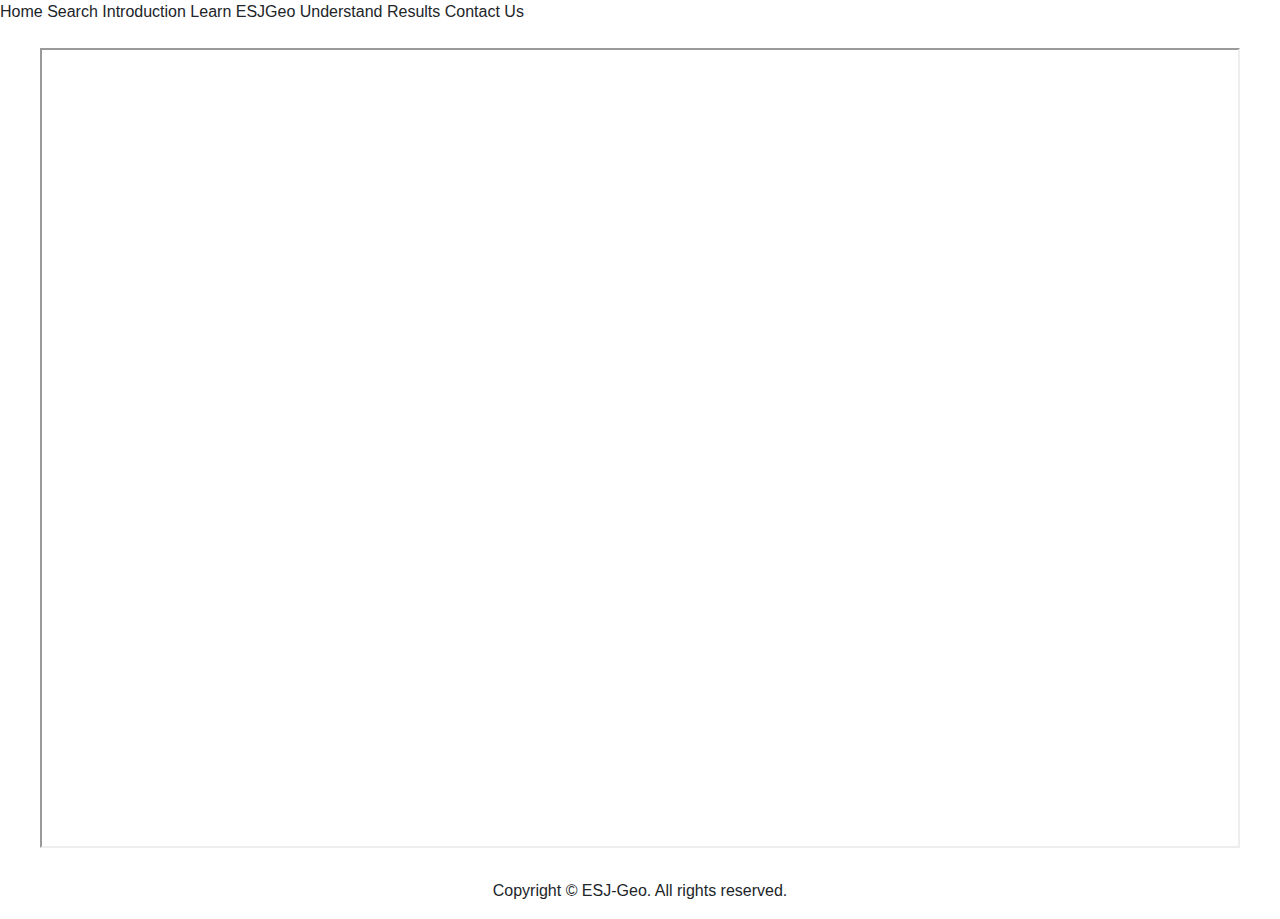
<file: search.html>
<!DOCTYPE html>
<html lang="en">
  <head>
    <!-- Global site tag (gtag.js) - Google Analytics -->
    <script async src="https://www.googletagmanager.com/gtag/js?id=UA-139855813-1"></script>
    <script>
      window.dataLayer = window.dataLayer || [];

      function gtag() {
        dataLayer.push(arguments);
      }
      gtag('js', new Date());
      gtag('config', 'UA-139855813-1');
    </script>
    <meta charset="utf-8">
    <meta http-equiv="X-UA-Compatible" content="IE=edge">
    <meta name="viewport" content="width=device-width, initial-scale=1">
    <title>ESJGeo | Search</title>
    <!-- Bootstrap -->
    <link href="css/bootstrap-4.4.1.css" rel="stylesheet">
    <link rel="icon" href="images/favicon.svg" type="image/svg+xml">
    <!-- Calcite -->
    <script type="module" src=https://js.arcgis.com/calcite-components/1.4.3/calcite.esm.js></script>
    <link rel="stylesheet" type="text/css" href=https://js.arcgis.com/calcite-components/1.4.3/calcite.css />
  </head>
  <body>
    <calcite-shell>
      <calcite-navigation slot="header">
        <calcite-navigation-logo id="title" slot="logo" heading="ESJGeo" thumbnail="./images/favicon.svg" href="https://esjgeo.com"></calcite-navigation-logo>
        <calcite-dropdown width="m" slot="content-end">
          <calcite-action text="Menu" icon="hamburger" text-enabled slot="trigger"></calcite-action>
          <calcite-dropdown-group>
            <calcite-dropdown-item icon-start="home" href="./index.html">Home</calcite-dropdown-item>
            <calcite-dropdown-item icon-start="search" href="./search.html">Search</calcite-dropdown-item>
            <calcite-dropdown-item icon-start="information" href="./intro.html">Introduction</calcite-dropdown-item>
            <calcite-dropdown-item icon-start="education" href="./learn.html">Learn ESJGeo</calcite-dropdown-item>
            <calcite-dropdown-item icon-start="vertical-distribute" href="./results.html">Understand Results</calcite-dropdown-item>
            <calcite-dropdown-item icon-start="email-address" href="./contact.html">Contact Us</calcite-dropdown-item>
          </calcite-dropdown-group>
        </calcite-dropdown>
      </calcite-navigation>
      <header></header>
      <br>
      <div align="center">
        <iframe src="https://danec5.maps.arcgis.com/apps/instant/lookup/index.html?appid=8dbb98a512f94a4bbdfcdad68fefae6e" width="1200" height="800" frameborder="5px" style="border:10" allowfullscreen></iframe>
        <br>
        <br>
      </div>
      </div>
      </section>
      <footer class="text-center">
        <div class="container">
          <div class="row">
            <div class="col-12">
              <p>Copyright © ESJ-Geo. All rights reserved.</p>
            </div>
          </div>
        </div>
      </footer>
    </calcite-shell>
    <!-- jQuery (necessary for Bootstrap's JavaScript plugins) -->
    <script src="js/jquery-3.4.1.min.js"></script>
    <!-- Include all compiled plugins (below), or include individual files as needed -->
    <script src="js/popper.min.js"></script>
    <script src="js/bootstrap-4.4.1.js"></script>
  </body>
</html>
</file>
<file: mapcss.css>
html,
body,
#viewDiv {
  padding: 0;
  margin: 0;
  height: 100%;
  width: 100%;
  bottom: 0;
  right: 0;
}

#sidePanel {
  background-color: #f3f3f3; /* Light grey */
  padding: 0;
  margin: 0;
  left: 0;
  overflow: auto;
  scroll-margin: 0;
  max-height: 100%;
}

.info {
  color: #444;
  background-color: white;
  padding: 5px;
  text-align: left;
  overflow: auto;
  max-height: 400px;
  border-style: solid;
  border-color: #f3f3f3;
  border-width: 10px;
  border-top-width: 15px;
  border-bottom-width: 15px;
}

#results {
  left: 50%;
  top: 50%;
  z-index: -1;
  position: fixed;
  color: rgb(255, 255, 255);
}

#resultsWindow {
  display: none;
  height: 195px;
}

.esri-view .esri-view-surface--inset-outline:focus::after {
  outline: none !important;
}

 /*turn layerlist eyes into checkboxs */
 .esri-icon-non-visible::before {
  content: "\e610"!important;
  }
  .esri-icon-visible::before {
  content: "\e611"!important;
  }
  .esri-basemap-gallery__item-thumbnail {
    height: auto;
    width: 100px !important;
    box-shadow: 0 0 0 1px;
  }
</file>
